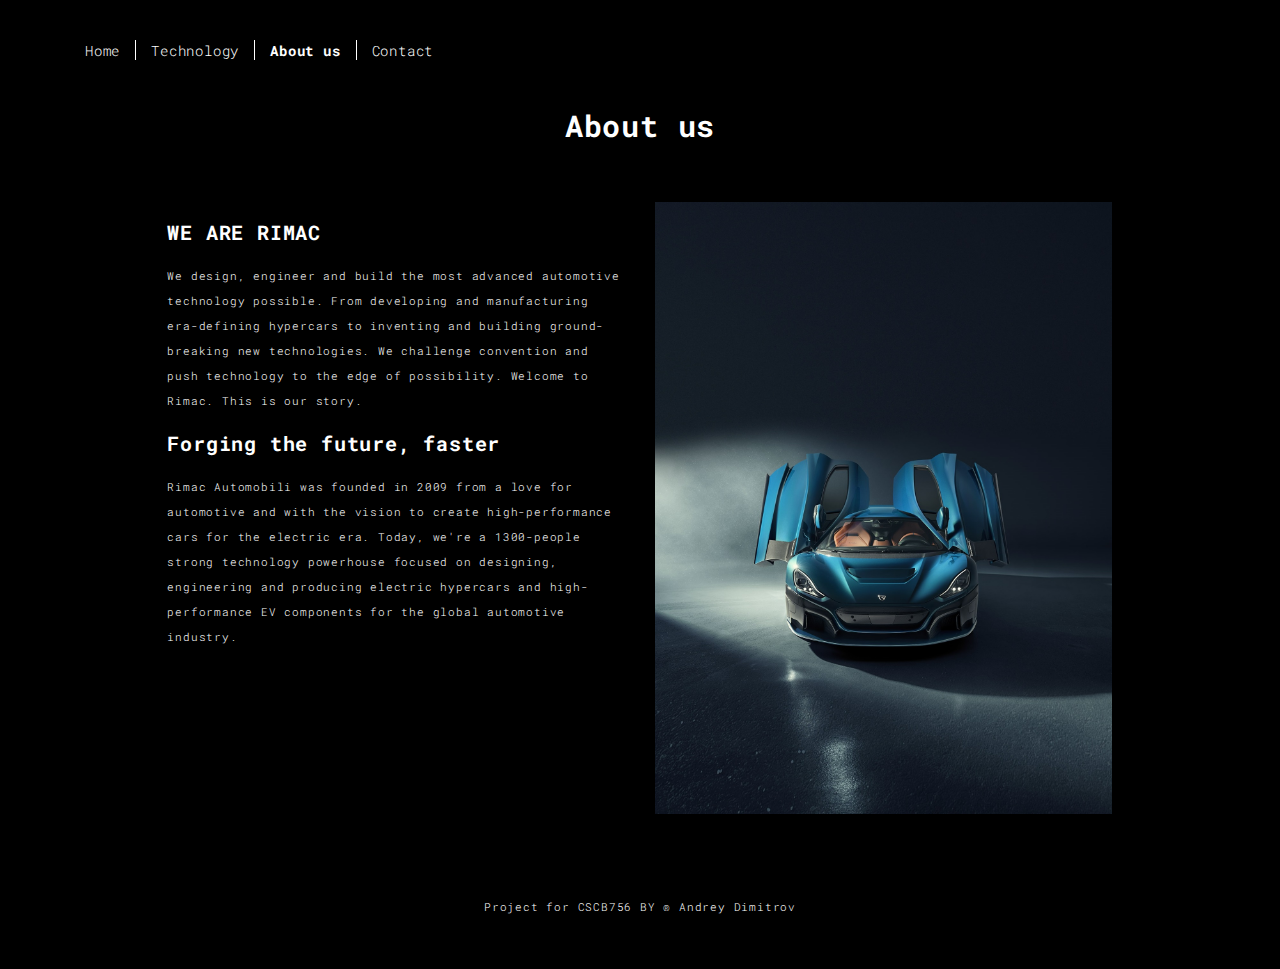
<file: about.html>
<!DOCTYPE html>
<html lang="en">

<head>
  <meta charset="UTF-8">
  <meta content="IE=edge" http-equiv="X-UA-Compatible">
  <meta content="width=device-width,initial-scale=1" name="viewport">
  <meta content="description" name="description">
  <meta name="google" content="notranslate" />

  <title>Project for CSCB756</title>  

<link href="./bootstrap.css" rel="stylesheet">
<link href="style.css" rel="stylesheet">
</head>


<body>
<div id="site-border-left"></div>
<div id="site-border-right"></div>
<div id="site-border-top"></div>
<div id="site-border-bottom"></div>

<header>
  <nav class="navbar  navbar-fixed-top navbar-inverse">
    <div class="container">
        <button type="button" class="navbar-toggle collapsed" data-toggle="collapse" data-target="#navbar-collapse" aria-expanded="false">
          <span class="sr-only">Toggle navigation</span>
          <span class="icon-bar"></span>
          <span class="icon-bar"></span>
          <span class="icon-bar"></span>
        </button>

      <div class="collapse navbar-collapse" id="navbar-collapse">
        <ul class="nav navbar-nav ">
          <li><a href="./index.html" title="">Home</a></li>
          <li><a href="./technology.html" title="">Technology</a></li>
          <li><a href="./about.html" title="">About us</a></li>
          <li><a href="./contact.html" title="">Contact</a></li>
        </ul>


      </div> 
    </div>
  </nav>
</header>

<div class="section-container">
    <div class="container">
      <div class="row">
        <div class="col-xs-12">
          <div class="section-container-spacer text-center">
            <h1 class="h2">About us</h1>
          </div>
          <div class="row">
            <div class="col-md-10 col-md-offset-1">
              <div class="row">
                <div class="col-xs-12 col-md-6">
                  <h3>WE ARE RIMAC</h3>
                  <p>We design, engineer and build the most advanced automotive
                    technology possible. From developing and manufacturing
                    era-defining hypercars to inventing and building
                    ground-breaking new technologies. We challenge convention
                    and push technology to the edge of possibility. Welcome to
                    Rimac. This is our story.</p>
                  <h3>Forging the future, faster</h3>
                  <p>Rimac Automobili was founded in 2009 from a love for automotive and with the vision to create high-performance cars for the electric era.
                    Today, we're a 1300-people strong technology powerhouse focused on designing, engineering and producing electric hypercars and high-performance EV components for the global automotive industry.
                </div>
                <div class="col-xs-12 col-md-6">
                  <img src="./assets/images/AboutUS.jpg" class="img-responsive" alt="">
                </div>
              </div>
            </div>
          </div>
          
          
       </div>
      </div>
    </div>
  </div>

<footer class="footer-container text-center">
  <div class="container">
    <div class="row">
      <div class="col-xs-12">
        <p class="footer-pa">Project for CSCB756 BY ® Andrey Dimitrov</p>
      </div>
    </div>
  </div>
</footer>

<script>
  document.addEventListener("DOMContentLoaded", function (event) {
     navActivePage();
  });
</script>

);
 <script type="text/javascript" src="./jquery.js"></script></body>

</html>
</file>
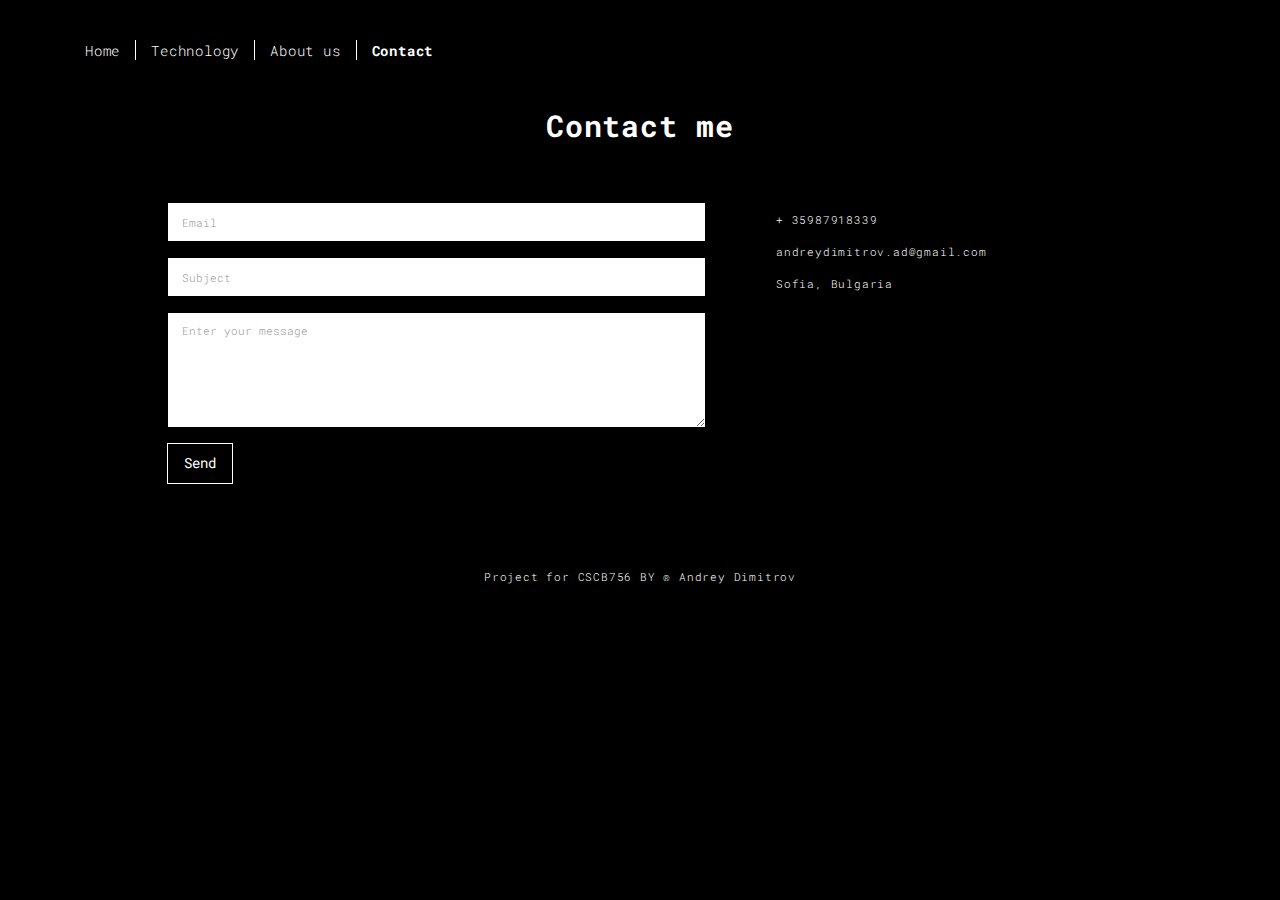
<file: contact.html>
<!DOCTYPE html>
<html lang="en">

<head>
  <meta charset="UTF-8">
  <meta content="IE=edge" http-equiv="X-UA-Compatible">
  <meta content="width=device-width,initial-scale=1" name="viewport">
  <meta content="description" name="description">  
  <title>Project for CSCB756</title>  

<link href="./bootstrap.css" rel="stylesheet">
<link href="style.css" rel="stylesheet">
</head>

<body>
<div id="site-border-left"></div>
<div id="site-border-right"></div>
<div id="site-border-top"></div>
<div id="site-border-bottom"></div>
<header>
  <nav class="navbar  navbar-fixed-top navbar-inverse">
    <div class="container">
        <button type="button" class="navbar-toggle collapsed" data-toggle="collapse" data-target="#navbar-collapse" aria-expanded="false">
          <span class="sr-only">Toggle navigation</span>
          <span class="icon-bar"></span>
          <span class="icon-bar"></span>
          <span class="icon-bar"></span>
        </button>

      <div class="collapse navbar-collapse" id="navbar-collapse">
        <ul class="nav navbar-nav ">
          <li><a href="./index.html" title="">Home</a></li>
          <li><a href="./technology.html" title="">Technology</a></li>
          <li><a href="./about.html" title="">About us</a></li>
          <li><a href="./contact.html" title="">Contact</a></li>
        </ul>


      </div> 
    </div>
  </nav>
</header>

<div class="section-container" style="background-color: black;">
    <div class="container">
      <div class="row">
        <div class="col-xs-12">
          <div class="section-container-spacer text-center">
            <h1 class="h2" style="color: white;">Contact me</h1>
          </div>
          
          <div class="row">
            <div class="col-md-10 col-md-offset-1">
               <form action="" class="reveal-content">
                  <div class="row">
                    <div class="col-md-7">
                      <div class="form-group">
                        <input type="email" class="form-control" id="email" placeholder="Email" style="color: black;">
                      </div>
                      <div class="form-group">
                        <input type="text" class="form-control" id="subject" placeholder="Subject">
                      </div>
                      <div class="form-group">
                        <textarea class="form-control" rows="5" placeholder="Enter your message"></textarea>
                      </div>
                      <button type="submit" class="btn btn-default btn-lg" style="color: white;" >Send</button>
                    </div>
                    <div class="col-md-5 address-container" style="color: white;">
                      <ul class="list-unstyled">
                        <li>
                          <span class="fa-icon">
                            <i class="fa fa-phone" aria-hidden="true"></i>
                          </span>
                          + 35987918339
                        </li>
                        <li>
                          <span class="fa-icon">
                            <i class="fa fa-at" aria-hidden="true"></i>
                          </span>
                          andreydimitrov.ad@gmail.com
                        </li>
                        <li>
                          <span class="fa-icon">
                            <i class="fa fa fa-map-marker" aria-hidden="true"></i>
                          </span>
                          Sofia, Bulgaria
                        </li>
                      </ul>
                    </div>
                  </div>
                </form>
            </div>

          </div>
         
       </div>
      </div>
    </div>
  </div>


<footer class="footer-container text-center" style="background-color: black;">
  <div class="container">
    <div class="row">
      <div class="col-xs-12">
        <p style="color: white; text-align: center;">Project for CSCB756 BY ® Andrey Dimitrov</p>
      </div>
    </div>
  </div>
</footer>

<script>
  document.addEventListener("DOMContentLoaded", function (event) {
     navActivePage();
  });
</script>

--> <script type="text/javascript" src="./jquery.js"></script></body>

</html>
</file>
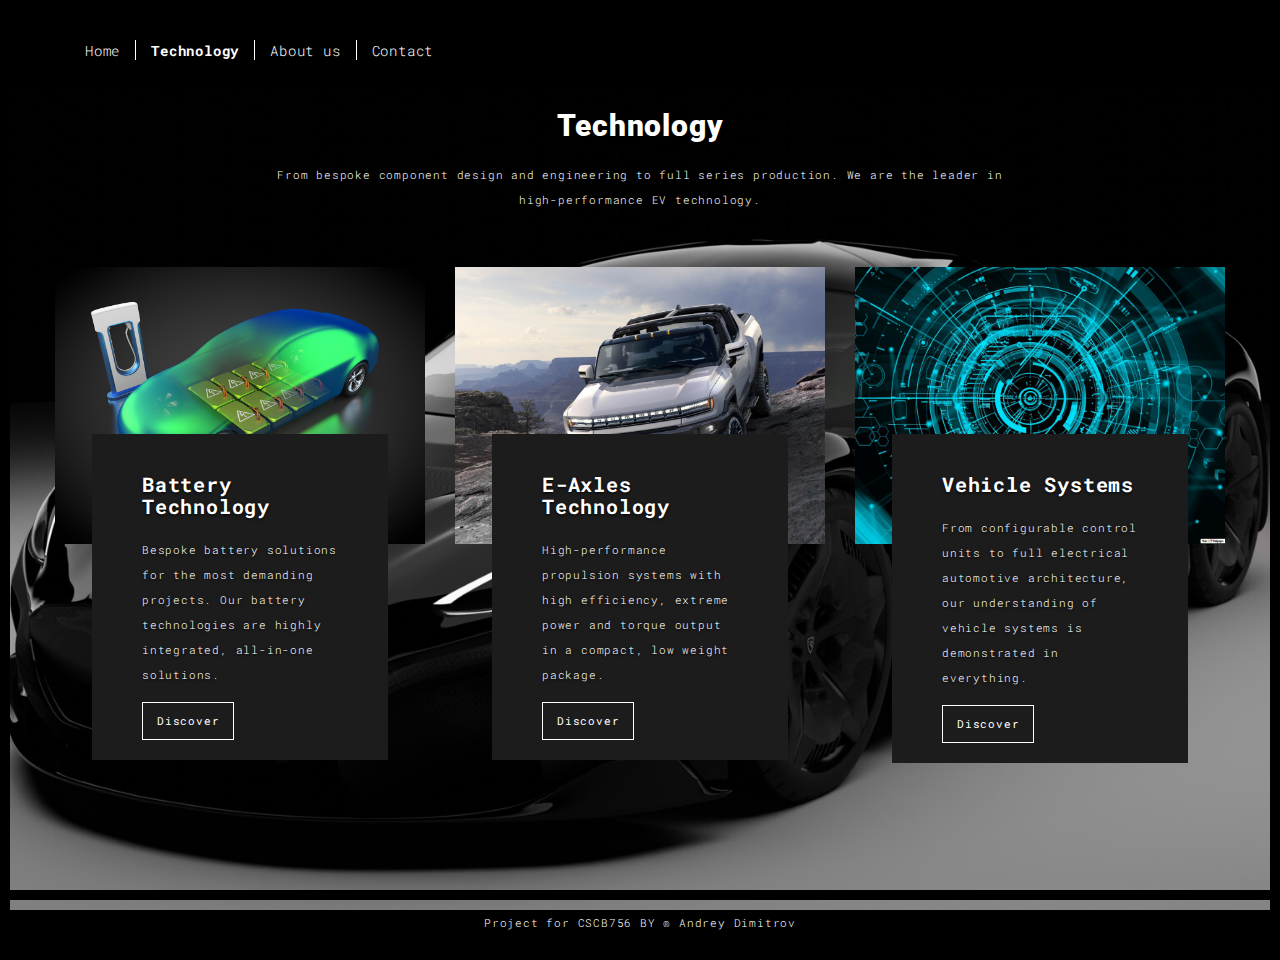
<file: technology.html>
<!DOCTYPE html>
<html lang="en">

<head>

  <meta name="msapplication-tap-highlight" content="no">
  <title>Project for CSCB756</title>

<link href="./bootstrap.css" rel="stylesheet"></head>

<body class="" style="background-color: black;">
<div id="site-border-left"></div>
<div id="site-border-right"></div>
<div id="site-border-top"></div>
<div id="site-border-bottom"></div>


<header>
  <nav class="navbar  navbar-fixed-top navbar-inverse" style="background-color: black;">
    <div class="container">
        <button type="button" class="navbar-toggle collapsed" data-toggle="collapse" data-target="#navbar-collapse" aria-expanded="false">
          <span class="sr-only">Toggle navigation</span>
          <span class="icon-bar"></span>
          <span class="icon-bar"></span>
          <span class="icon-bar"></span>
        </button>

      <div class="collapse navbar-collapse" id="navbar-collapse">
        <ul class="nav navbar-nav ">
          <li><a href="./index.html" title="">Home</a></li>
          <li><a href="./technology.html" title="">Technology</a></li>
          <li><a href="./about.html" title="">About us</a></li>
          <li><a href="./contact.html" title="">Contact</a></li>
        </ul>


      </div> 
    </div>
  </nav>
</header>
<div class="hero-full-container background-image-container white-text-container" style="background-image: url('./assets/images/TechnologyBG.jpg')">
<div class="section-container">
  <div class="container">
    <div class="row">

      <div class="col-sm-8 col-sm-offset-2 section-container-spacer">
        <div class="text-center">
          <h1 class="h2">Technology</h1>
          <p>From bespoke component design and engineering to full series production. We are the leader in high-performance EV technology.</p>
        </div>
      </div>

            <div class="item">
                <div class="row">
                  <div class="col-sm-4">
                    <a href="./contact.html">
                      <img src="./assets/images/Technology1.jpg" alt="Image" class="img-responsive">
                    </a>
                    <div class="card-container">
                      <h3>Battery Technology</h3>
                      <p>Bespoke battery solutions for the most demanding projects. Our battery technologies are highly integrated, all-in-one solutions.</p>
                      <a href="./contact.html" class="btn btn-default">Discover</a>
                    </div>
                  </div>
                   <div class="col-sm-4">
                      <a href="./contact.html">
                        <img src="./assets/images/Technology2.jpg" alt="Image" class="img-responsive">
                      </a>
                      <div class="card-container">
                        <h3>E-Axles Technology</h3>
                        <p>High-performance propulsion systems with high efficiency, extreme power and torque output in a compact, low weight package.</p>
                        <a href="./contact.html" class="btn btn-default">Discover</a>
                      </div>
                    </div>

                    <div class="col-sm-4">
                      <a href="./contact.html">
                        <img src="./assets/images/Technology3.jpg" alt="Image" class="img-responsive">
                      </a>
                      <div class="card-container">
                        <h3>Vehicle Systems</h3>
                        <p>From configurable control units to full electrical automotive architecture, our understanding of vehicle systems is demonstrated in everything.</p>
                        <a href="./contact.html" class="btn btn-default">Discover</a>
                      </div>
                    </div>

                </div>
            </div>
        </div>
     </div>
    </div>
    </div>



    </div>
  </div>
</div>


<footer style="background-color: black;">
  <div class="container">
    <div class="row">
      <div class="col-xs-12">
        <p style="color: white; text-align: center;">Project for CSCB756 BY ® Andrey Dimitrov</p>
      </div>
    </div>
  </div>
</footer>

<script>
  document.addEventListener("DOMContentLoaded", function (event) {
     navActivePage();
  });
</script>


<script type="text/javascript" src="./jquery.js"></script></body>

</html>
</file>
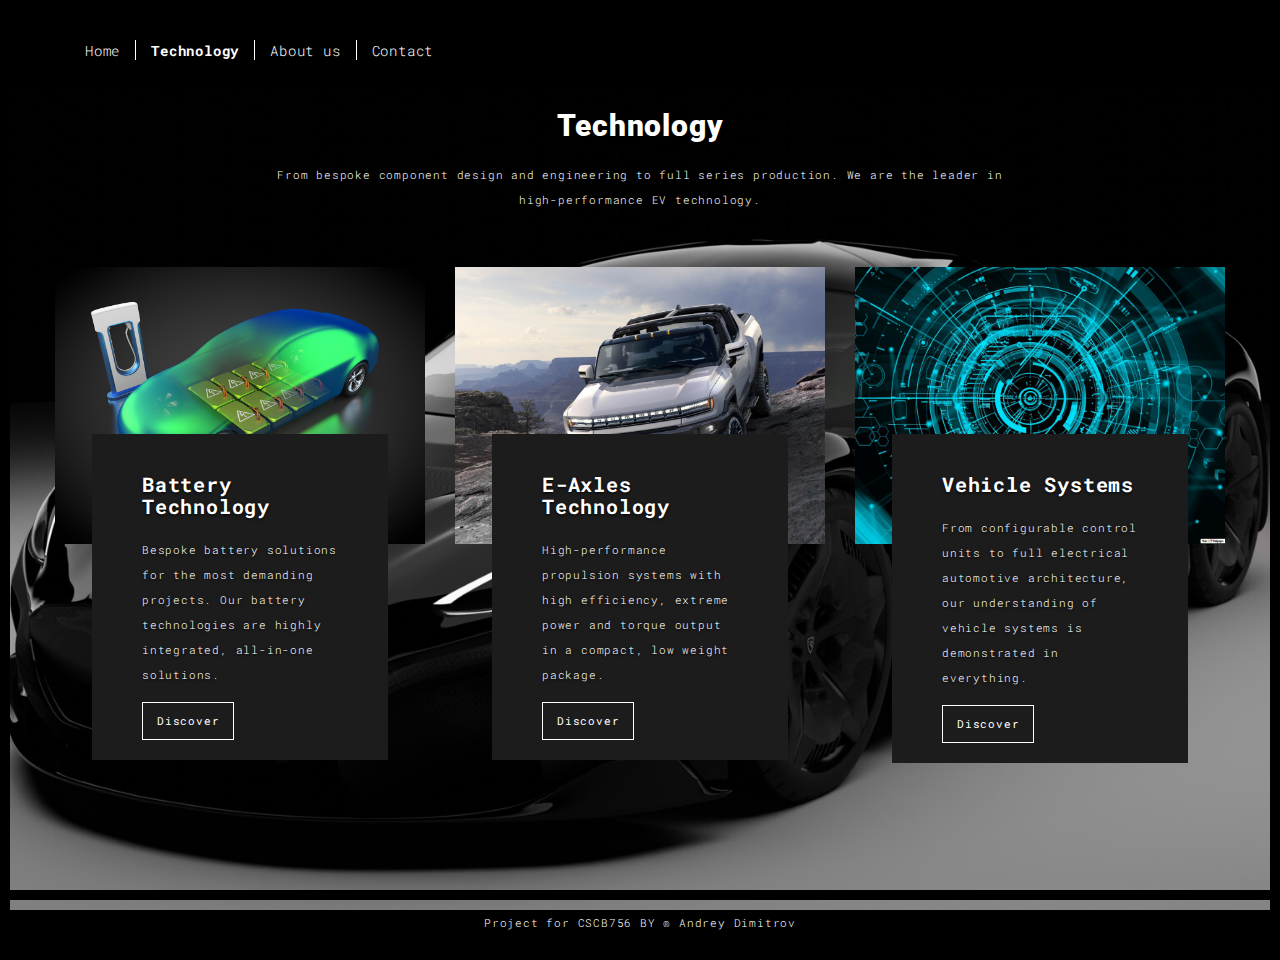
<file: works.html>
<!DOCTYPE html>
<html lang="en">

<head>

  <meta name="msapplication-tap-highlight" content="no">
  <title>Project for CSCB756</title>

<link href="./bootstrap.css" rel="stylesheet"></head>

<body class="" style="background-color: black;">
<div id="site-border-left"></div>
<div id="site-border-right"></div>
<div id="site-border-top"></div>
<div id="site-border-bottom"></div>


<header>
  <nav class="navbar  navbar-fixed-top navbar-inverse" style="background-color: black;">
    <div class="container">
        <button type="button" class="navbar-toggle collapsed" data-toggle="collapse" data-target="#navbar-collapse" aria-expanded="false">
          <span class="sr-only">Toggle navigation</span>
          <span class="icon-bar"></span>
          <span class="icon-bar"></span>
          <span class="icon-bar"></span>
        </button>

      <div class="collapse navbar-collapse" id="navbar-collapse">
        <ul class="nav navbar-nav ">
          <li><a href="./index.html" title="">Home</a></li>
          <li><a href="./works.html" title="">Technology</a></li>
          <li><a href="./about.html" title="">About us</a></li>
          <li><a href="./contact.html" title="">Contact</a></li>
        </ul>


      </div> 
    </div>
  </nav>
</header>
<div class="hero-full-container background-image-container white-text-container" style="background-image: url('./assets/images/TechnologyBG.jpg')">
<div class="section-container">
  <div class="container">
    <div class="row">

      <div class="col-sm-8 col-sm-offset-2 section-container-spacer">
        <div class="text-center">
          <h1 class="h2">Technology</h1>
          <p>From bespoke component design and engineering to full series production. We are the leader in high-performance EV technology.</p>
        </div>
      </div>

            <div class="item">
                <div class="row">
                  <div class="col-sm-4">
                    <a href="./contact.html">
                      <img src="./assets/images/Technology1.jpg" alt="Image" class="img-responsive">
                    </a>
                    <div class="card-container">
                      <h3>Battery Technology</h3>
                      <p>Bespoke battery solutions for the most demanding projects. Our battery technologies are highly integrated, all-in-one solutions.</p>
                      <a href="./contact.html" class="btn btn-default">Discover</a>
                    </div>
                  </div>
                   <div class="col-sm-4">
                      <a href="./contact.html">
                        <img src="./assets/images/Technology2.jpg" alt="Image" class="img-responsive">
                      </a>
                      <div class="card-container">
                        <h3>E-Axles Technology</h3>
                        <p>High-performance propulsion systems with high efficiency, extreme power and torque output in a compact, low weight package.</p>
                        <a href="./work.html" class="btn btn-default">Discover</a>
                      </div>
                    </div>

                    <div class="col-sm-4">
                      <a href="./contact.html">
                        <img src="./assets/images/Technology3.jpg" alt="Image" class="img-responsive">
                      </a>
                      <div class="card-container">
                        <h3>Vehicle Systems</h3>
                        <p>From configurable control units to full electrical automotive architecture, our understanding of vehicle systems is demonstrated in everything.</p>
                        <a href="./contact.html" class="btn btn-default">Discover</a>
                      </div>
                    </div>

                </div>
            </div>
        </div>
     </div>
    </div>
    </div>



    </div>
  </div>
</div>


<footer style="background-color: black;">
  <div class="container">
    <div class="row">
      <div class="col-xs-12">
        <p style="color: white; text-align: center;">Project for CSCB756 BY ® Andrey Dimitrov</p>
      </div>
    </div>
  </div>
</footer>

<script>
  document.addEventListener("DOMContentLoaded", function (event) {
     navActivePage();
  });
</script>


<script type="text/javascript" src="./jquery.js"></script></body>

</html>
</file>
<file: style.css>
body {
    background-color: black;
}

.navbar-fixed-top {
    background-color: black;
}
.col-md-6 {
    color: white;
}
h3 {
    color: white;
}
.h2 {
    color: white;
}
.footer-pa {
    color: white; 
    text-align: center;
}
</file>
